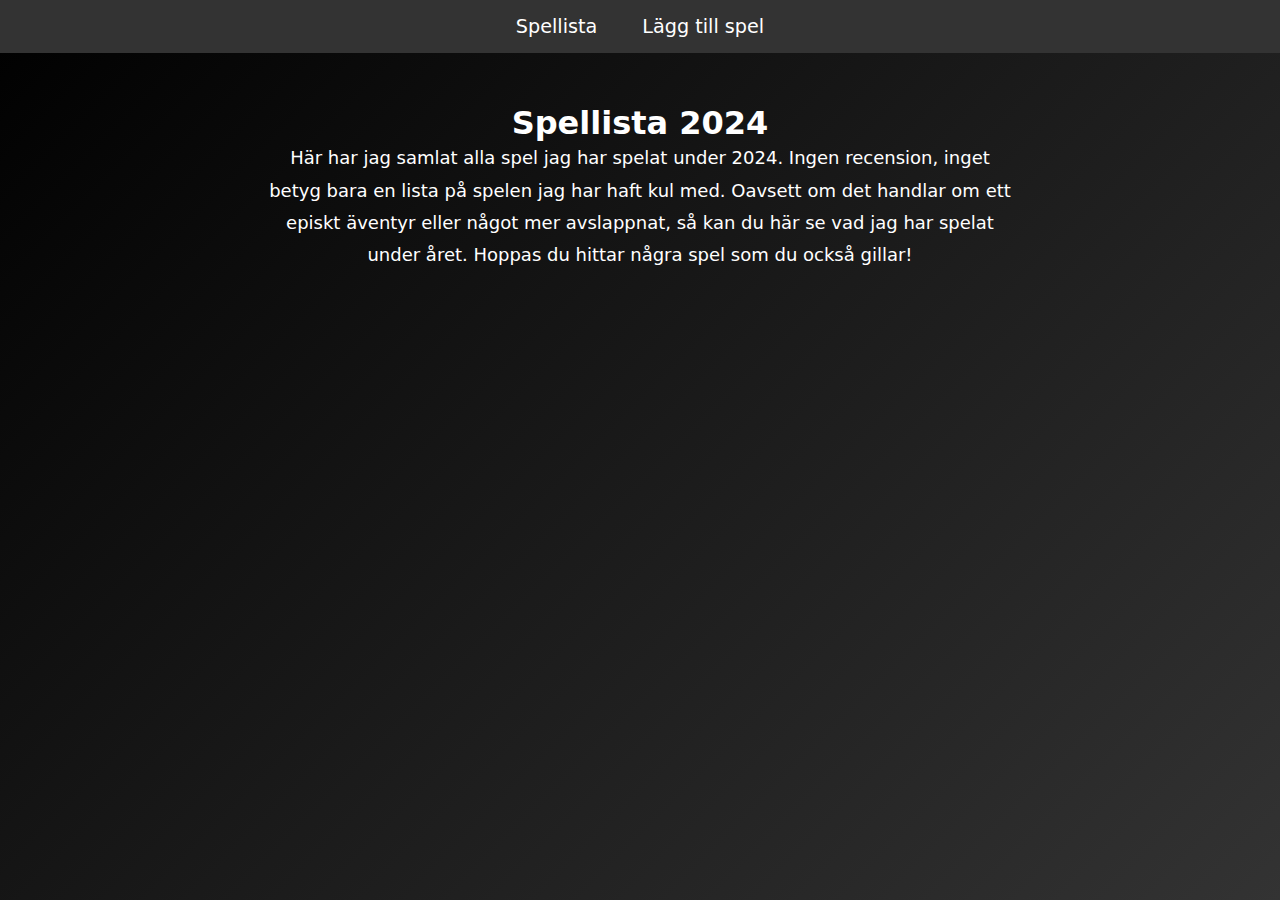
<file: index.html>
<!DOCTYPE html>
<html lang="en">
<head>
    <meta charset="UTF-8">
    <meta name="viewport" content="width=device-width, initial-scale=1.0">
    <title>Startsidan</title>
    <link rel="stylesheet" href="/css/index.css">
    <link rel="stylesheet" href="/css/styles.css">
</head>
<body>
    <nav>
        <a href="index.html" class="nav-link">Spellista</a>
        <a href="addgame.html" class="nav-link">Lägg till spel</a>
    </nav>

    <h1>Spellista 2024</h1>
    <p>Här har jag samlat alla spel jag har spelat under 2024. Ingen recension, inget betyg bara en lista på spelen jag har haft kul med. Oavsett om det handlar om ett episkt äventyr eller något mer avslappnat, så kan du här se vad jag har spelat under året. Hoppas du hittar några spel som du också gillar!</p>
    <div id="games-container"></div>

     <!-- Popup-fönster för uppdatering -->
     <div id="updateModal" class="modal">
        <div class="modal-content">
            <span class="close">&times;</span>
            <h2>Uppdatera Spel</h2>
            <form id="updateForm">
                <input type="hidden" id="gameId" name="id">

                <label for="name">Spel Namn:</label>
                <input type="text" id="name" name="name" required>

                <label for="description">Beskrivning:</label>
                <textarea id="description" name="description" required></textarea>

                <label for="price">Pris (SEK):</label>
                <input type="number" id="price" name="price" required min="0">

                <label for="year">År:</label>
                <input type="number" id="year" name="year" required min="1958">

                <label for="coverUrl">Omslagsbild (URL):</label>
                <input type="text" id="coverUrl" name="coverUrl">

                <label for="played">Spelad:</label>
                <input type="checkbox" id="played" name="played">

                <button type="submit">Uppdatera</button>
            </form>
        </div>
    </div>

    <script src="/js/main.js"></script>
</body>
</html>
</file>
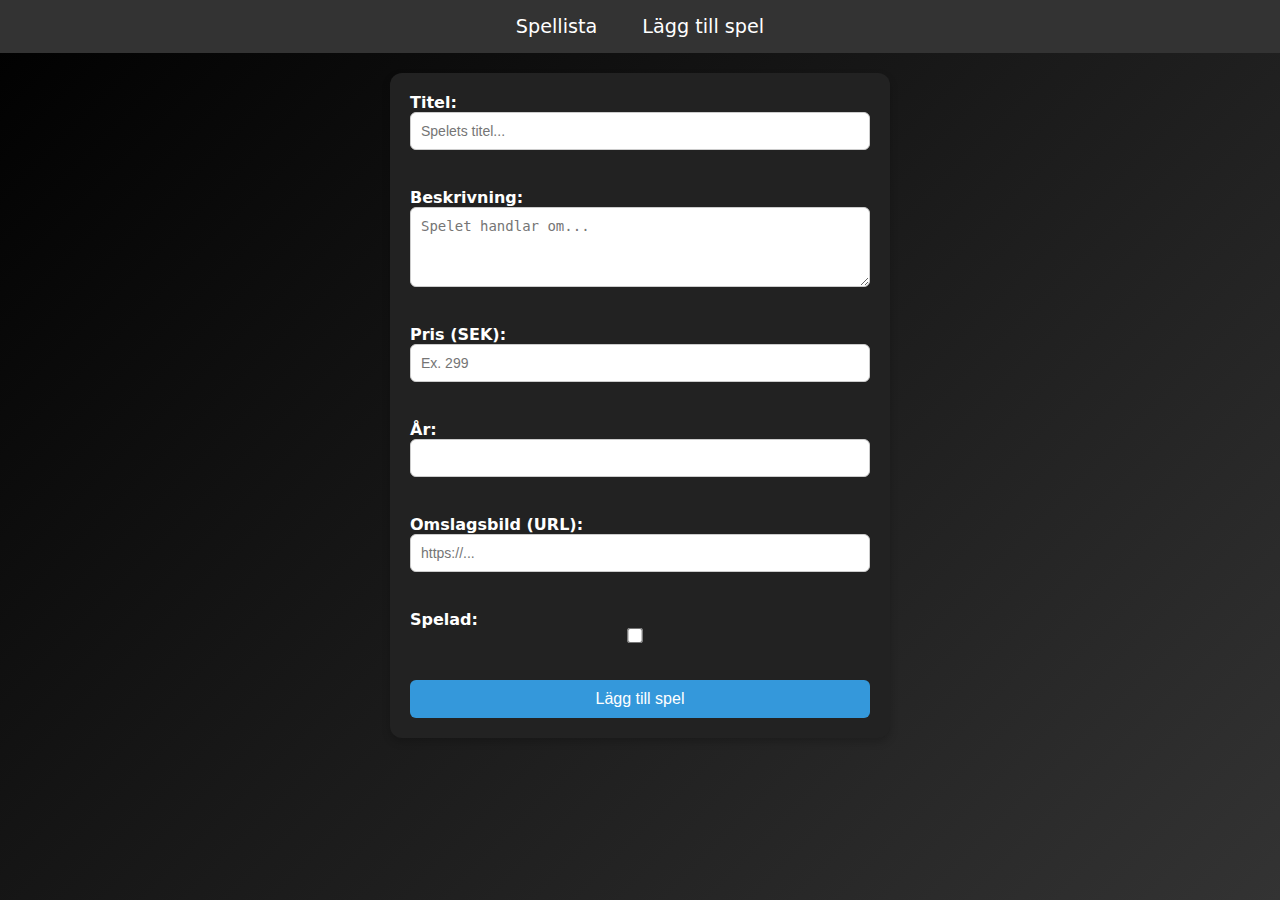
<file: addgame.html>
<!DOCTYPE html>
<html lang="en">
<head>
    <meta charset="UTF-8">
    <meta name="viewport" content="width=device-width, initial-scale=1.0">
    <title>Document</title>
    <link rel="stylesheet" href="/css/addpost.css">
    <link rel="stylesheet" href="/css/styles.css">
</head>
<body>

    <nav>
        <a href="index.html" class="nav-link">Spellista</a>
        <a href="addgame.html" class="nav-link">Lägg till spel</a>
    </nav>

    <form id="gameForm" action="https://dt193g-backendramverk.onrender.com/games" method="POST">
        <label for="name">Titel:</label>
        <input type="text" id="name" name="name" required placeholder="Spelets titel..."><br><br>

        <label for="description">Beskrivning:</label>
        <textarea id="description" name="description" required placeholder="Spelet handlar om..."></textarea><br><br>

        <label for="price">Pris (SEK):</label>
        <input type="number" id="price" name="price" required placeholder="Ex. 299"><br><br>

        <label for="year">År:</label>
        <input type="number" id="year" name="year" required min="1958"><br><br>

        <label for="coverUrl">Omslagsbild (URL):</label>
        <input type="text" id="coverUrl" name="coverUrl" required placeholder="https://..."><br><br>

        <label for="played">Spelad:</label>
        <input type="checkbox" id="played" name="played"><br><br>

        <button type="submit">Lägg till spel</button>
    </form>

    <script src="js/addGame.js"></script>
</body>
</html>
</file>
<file: css/index.css>
h1{
    text-align: center;
    margin-top: 4%;
}

p {
    max-width: 65ch;
    margin-inline: auto;
    line-height: 1.8;
    margin-bottom: 6%;
    font-size: 18px;
    text-align: center;
}

#games-container {
    display: grid;
    grid-template-columns: repeat(4, 1fr);
    gap: 16px;
    padding: 10px;
}

.game-card {
    position: relative;
    background: #222;
    border-radius: 12px;
    padding: 20px;
    box-shadow: 0 4px 12px rgba(0, 0, 0, 0.2);
    transition: transform 0.3s ease, box-shadow 0.3s ease;
    overflow: hidden;
    display: flex;
    flex-direction: column;
    justify-content: space-between;
}

.game-card:hover {
    transform: translateY(-10px);
    box-shadow: 0 6px 20px rgba(0, 0, 0, 0.3);
}

.game-card img {
    display: block;
    margin-inline: auto;
    max-width: 100%;
    max-height: 250px;
    object-fit: cover;
    border-radius: 8px;
    transition: transform 0.3s ease-in-out;
}

.game-card:hover img {
    transform: scale(1.05);
}

.game-card h2 {
    font-size: 1.5rem;
    font-weight: bold;
    margin-top: 16px;
    margin-bottom: 8px;
    color: #f1c40f;
}

.game-card p {
    font-size: 1rem;
    margin-bottom: 12px;
}

.button {
    position: absolute;
    bottom: 10px;
    left: 10px;
    right: 10px;
    display: flex;
    justify-content: space-between;
}

.game-card button {
    background-color: #3498db;
    color: white;
    border: none;
    padding: 10px 15px;
    border-radius: 5px;
    cursor: pointer;
    transition: background-color 0.3s ease, transform 0.2s ease;
    font-size: 1rem;
    margin-top: 10px;
}

.game-card button:hover {
    background-color: #2980b9;
    transform: translateY(-3px);
}

.game-card button.update-button {
    background-color: #2ecc71;
}

.game-card button.delete-button {
    background-color: #e74c3c;
}

.game-card button.update-button:hover {
    background-color: #27ae60;
}

.game-card button.delete-button:hover {
    background-color: #c0392b;
}

@media (max-width: 1024px) { 
    #games-container {
        grid-template-columns: repeat(2, 1fr); 
    }
}

@media (max-width: 768px) {
    #games-container {
        grid-template-columns: 1fr; 
    }
}

.modal {
    display: none; 
    position: fixed;
    z-index: 10;
    left: 0;
    top: 0;
    width: 100%;
    height: 100%;
    background-color: rgba(0, 0, 0, 0.7); /* Mörkare bakgrund */
    overflow: auto; /* Lägg till scroll om innehållet är stort */
}

.modal-content {
    background-color: #f9f9f9; /* Ljusare bakgrund för kontrast */
    margin: 10% auto;
    padding: 20px;
    border-radius: 12px;
    width: 90%;
    max-width: 500px;
    box-shadow: 0 4px 8px rgba(0, 0, 0, 0.2); /* Lätt skugga */
    animation: slide-down 0.3s ease-out; /* Enkel animations-effekt */
}

@keyframes slide-down {
    from {
        transform: translateY(-50%);
        opacity: 0;
    }
    to {
        transform: translateY(0);
        opacity: 1;
    }
}

.close {
    float: right;
    font-size: 24px;
    font-weight: bold;
    cursor: pointer;
    color: #555;
    transition: color 0.3s;
}

.close:hover {
    color: #d9534f; /* Röd färg vid hover */
}

h2 {
    text-align: center;
    color: #333;
    margin-bottom: 20px;
}

form {
    display: flex;
    flex-direction: column;
    gap: 15px;
}

label {
    font-weight: bold;
    color: #555;
}

input[type="text"],
input[type="number"],
textarea {
    width: 100%;
    padding: 10px;
    border: 1px solid #ccc;
    border-radius: 6px;
    font-size: 14px;
    box-sizing: border-box;
}

textarea {
    resize: none; /* Förhindrar att användaren ändrar storlek */
}

input:focus, textarea:focus {
    border-color: #007bff; /* Blått fokus */
    outline: none;
    box-shadow: 0 0 4px rgba(0, 123, 255, 0.5);
}

button {
    background-color: #007bff; /* Primär blå färg */
    color: white;
    padding: 10px 20px;
    border: none;
    border-radius: 6px;
    font-size: 16px;
    cursor: pointer;
    transition: background-color 0.3s;
}

button:hover {
    background-color: #0056b3; /* Mörkare blå vid hover */
}

button:focus {
    outline: none;
    box-shadow: 0 0 4px rgba(0, 123, 255, 0.5);
}
</file>
<file: css/styles.css>
* {
    margin: 0;
    padding: 0;
    box-sizing: border-box;
}

body {
    background: linear-gradient(135deg, #000000, #1a1a1a, #333333);
    color: #fff;
    min-height: 100vh;
    font-family: system-ui, -apple-system, BlinkMacSystemFont, 'Segoe UI', Roboto, Oxygen, Ubuntu, Cantarell, 'Open Sans', 'Helvetica Neue', sans-serif;
}

nav {
    background-color: #333;
    padding: 15px;
    text-align: center;
}

.nav-link {
    color: #fff;
    font-size: 1.2rem;
    text-decoration: none;
    padding: 10px 20px;
    border-radius: 5px;
    transition: background-color 0.3s ease;
}

.nav-link:hover {
    background-color: #f39c12;
    color: black;
}
</file>
<file: css/addpost.css>
form {
    background-color: #222;
    margin: 20px auto;
    padding: 20px;
    border-radius: 12px;
    max-width: 500px;
    box-shadow: 0 4px 8px rgba(0, 0, 0, 0.2);
    display: flex;
    flex-direction: column;
}

label {
    font-weight: bold;
}

input[type="text"],
input[type="number"],
textarea {
    width: 100%;
    padding: 10px;
    border: 1px solid #ccc;
    border-radius: 6px;
    font-size: 14px;
    box-sizing: border-box;
}

textarea { 
    min-height: 80px;
}

input:focus,
textarea:focus {
    border-color: #f1c40f; 
    outline: none;
    box-shadow: 0 0 4px rgba(0, 123, 255, 0.5);
}

button {
    background-color: #3498db; 
    color: white;
    padding: 10px 20px;
    border: none;
    border-radius: 6px;
    font-size: 16px;
    cursor: pointer;
    transition: background-color 0.3s;
    width: 100%;
}

button:hover {
    background-color: #2980b9; 
}

button:focus {
    outline: none;
    background-color: #f1c40f;
    box-shadow: 0 0 4px rgba(216, 203, 19, 0.8);
    color: black;
}

/* Anpassning för checkboxen */
input[type="checkbox"] {
    margin-right: 10px;
    transform: scale(1.2); /* Gör checkboxen lite större */
}

@media screen and (max-width: 600px) {
    form {
        padding: 15px;
        gap: 10px; /* Mindre avstånd på små skärmar */
    }

    button {
        width: 100%; /* Knappar fyller bredden på små skärmar */
        align-self: center;
    }
}
</file>
